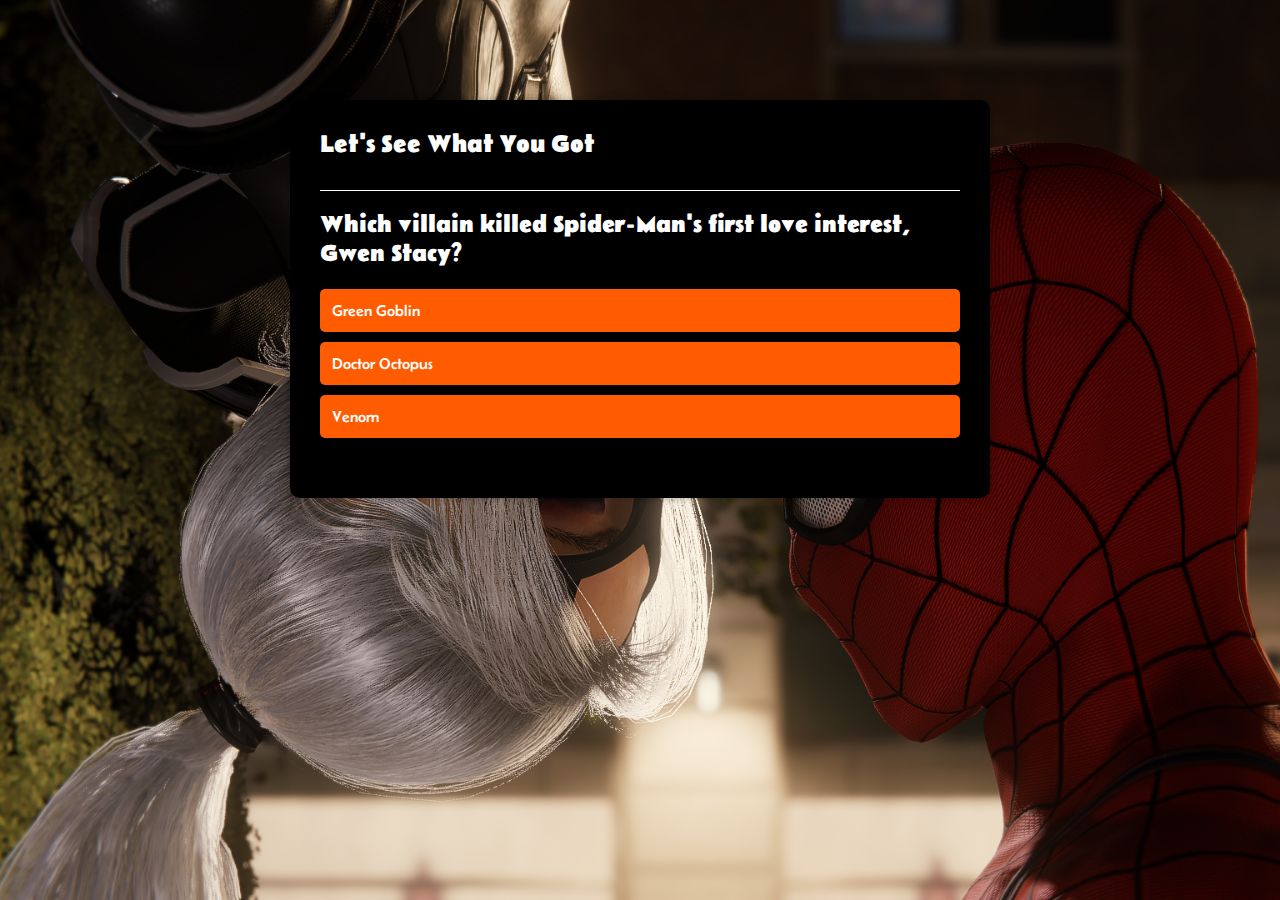
<file: quiz.html>
<!DOCTYPE html>
<html>

<head>
    <meta charset="utf-8" />
    <meta content="width=device-width, initial-scale=1.0" name="viewport" />
    <title>Quiz Apk</title>
    <link rel="preconnect" href="https://fonts.googleapis.com">
    <link rel="preconnect" href="https://fonts.gstatic.com" crossorigin>
    <link href="https://fonts.googleapis.com/css2?family=Belanosima&display=swap" rel="stylesheet">
    <link rel="icon" href="favicon_io\android-chrome-512x512.png">
    <link rel="stylesheet" href="styles.css">
    <script src="https://cdnjs.cloudflare.com/ajax/libs/bootstrap/5.0.2/js/bootstrap.bundle.min.js"></script>
    <script>
        setTimeout(function () {
            window.location.href = "thankyou.html";
        }, 100000);
    </script>
</head>

<body>
    <div class="app">
        <h1>Let's See What You Got</h1>
        <div class="card quiz">
            <div class="card-body">
                <h2 id="question">Question Goes Here</h2>
                <div id="answer-buttons">
                    <button class="btn" id="answer-2"></button>
                    <button class="btn" id="answer-3"></button>
                    <button class="btn" id="answer-1"></button>
                </div>
            </div>
        </div>
        <button id="next-btn">Next</button>
    </div>
    <script src="script.js"></script>
</body>

</html>
</file>
<file: styles.css>
* {
    font-family: 'Belanosima', sans-serif;
    color: #FFFFFF;
    font-size: 16px;
    line-height: 1.2;
    margin: 0;
    min-height: 100%;
    padding: 0;
    box-sizing: border-box;
  }
  
  body {
    background: #1D222A url('bg.png') no-repeat center center fixed;
    background-size: cover;
  }
  
  .app {
    background: #000000;
    width: 100%;
    max-width: 700px;
    margin: 100px auto 0;
    border-radius: 10px;
    padding: 30px;
    box-shadow: 0 0 10px rgba(0, 0, 0, 0.3);
  }
  
  .app h1 {
    font-size: 25px;
    color: #FFFFFF;
    font-weight: 700;
    border-bottom: 1px solid #FFFFFF;
    padding-bottom: 30px;
  }
  
  .quiz {
    padding: 20px 0;
  }
  
  .quiz h2 {
    font-size: 24px;
    color: #FFFFFF;
    margin-bottom: 20px;
  }
  
  .btn {
    background: #FF5B00;
    color: #FFFFFF;
    font-weight: 500;
    width: 100%;
    border: none;
    padding: 12px;
    margin-bottom: 10px;
    text-align: left;
    border-radius: 5px;
    cursor: pointer;
    transition: all 0.3s;
  }
  
  .btn:hover:not([disabled]) {
    background: #FF8400;
  }
  
  .btn:disabled {
    cursor: no-drop;
    background: #333333;
  }
  
  #next-btn {
    background: #FF0000;
    color: #FFFFFF;
    font-weight: 500;
    width: 150px;
    border: 0;
    padding: 12px;
    margin: 20px auto 0;
    border-radius: 5px;
    cursor: pointer;
    display: none;
  }
  
  .correct {
    background: #4CAF50;
  }
  
  .incorrect {
    background: #FF4040;
  }
  
  #next-btn:hover {
    background: #FF1919;
  }
</file>
